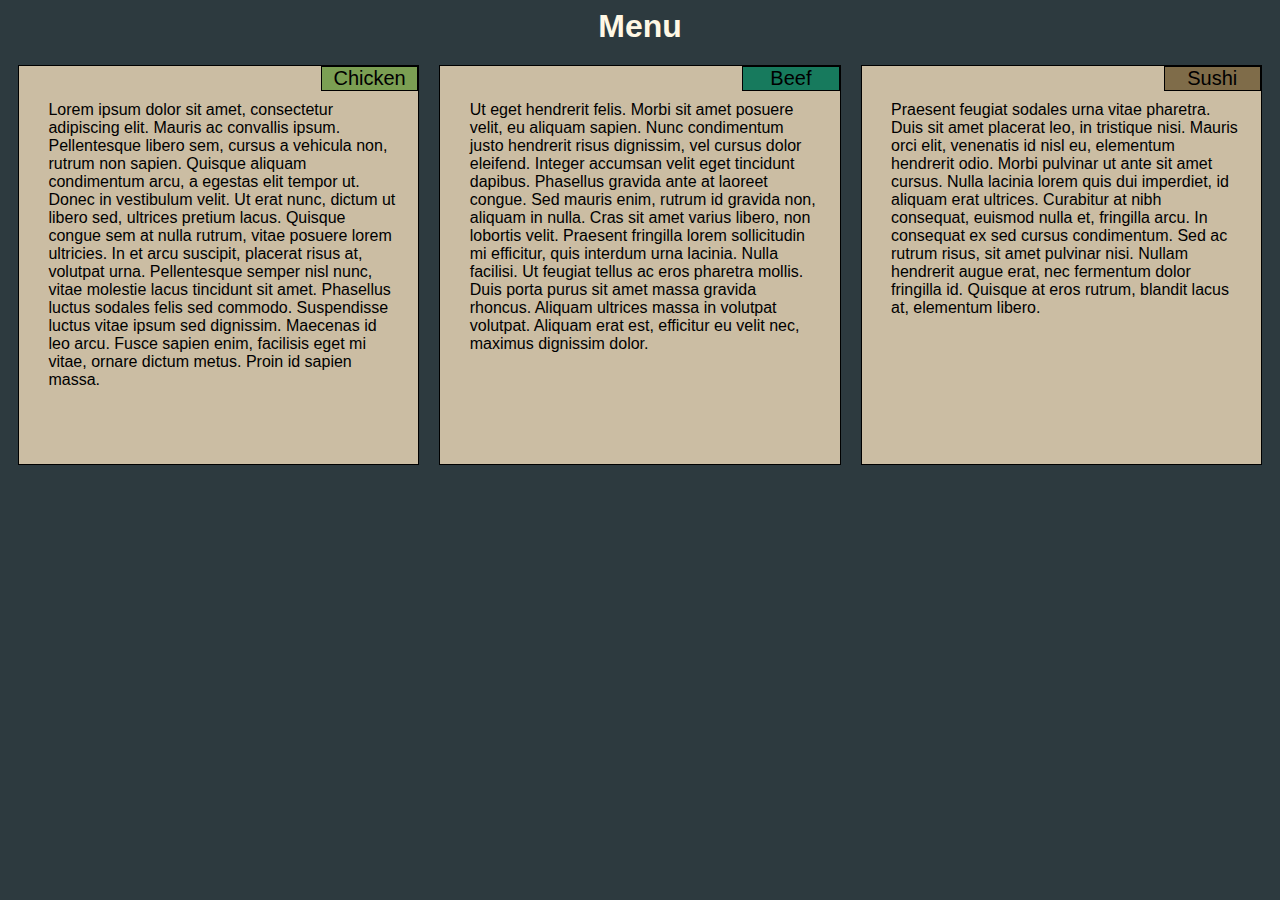
<file: module2-solution/index.html>
<html>
<head>
	<meta charset="utf-8">
	<title>Module 2 Solution</title>
	<link rel="stylesheet" href="css/styles.css">
</head>
<body>
<h1>Menu</h1>

<div class="row">
  <section class="col-lg-4 col-md-6 col-sm-12">
	<div class="menuItem">
		<div class="entreeTitle" id="poultry">Chicken</div>
		<div class="entreeDescription">Lorem ipsum dolor sit amet, consectetur adipiscing elit. Mauris ac convallis ipsum. Pellentesque libero sem, cursus a vehicula non, rutrum non sapien. Quisque aliquam condimentum arcu, a egestas elit tempor ut. Donec in vestibulum velit. Ut erat nunc, dictum ut libero sed, ultrices pretium lacus. Quisque congue sem at nulla rutrum, vitae posuere lorem ultricies. In et arcu suscipit, placerat risus at, volutpat urna. Pellentesque semper nisl nunc, vitae molestie lacus tincidunt sit amet. Phasellus luctus sodales felis sed commodo. Suspendisse luctus vitae ipsum sed dignissim. Maecenas id leo arcu. Fusce sapien enim, facilisis eget mi vitae, ornare dictum metus. Proin id sapien massa.</div>
	</div>
  </section>
  
  <section class="col-lg-4 col-md-6 col-sm-12">
	<div class="menuItem">
		<div class="entreeTitle" id="beef">Beef</div>
		<div class="entreeDescription">Ut eget hendrerit felis. Morbi sit amet posuere velit, eu aliquam sapien. Nunc condimentum justo hendrerit risus dignissim, vel cursus dolor eleifend. Integer accumsan velit eget tincidunt dapibus. Phasellus gravida ante at laoreet congue. Sed mauris enim, rutrum id gravida non, aliquam in nulla. Cras sit amet varius libero, non lobortis velit. Praesent fringilla lorem sollicitudin mi efficitur, quis interdum urna lacinia. Nulla facilisi. Ut feugiat tellus ac eros pharetra mollis. Duis porta purus sit amet massa gravida rhoncus. Aliquam ultrices massa in volutpat volutpat. Aliquam erat est, efficitur eu velit nec, maximus dignissim dolor.</div>
	</div>
  </section>
  
  <section class="col-lg-4 col-md-12 col-sm-12">
	<div class="menuItem">
		<div class="entreeTitle" id="sushi">Sushi</div>
		<div class="entreeDescription">Praesent feugiat sodales urna vitae pharetra. Duis sit amet placerat leo, in tristique nisi. Mauris orci elit, venenatis id nisl eu, elementum hendrerit odio. Morbi pulvinar ut ante sit amet cursus. Nulla lacinia lorem quis dui imperdiet, id aliquam erat ultrices. Curabitur at nibh consequat, euismod nulla et, fringilla arcu. In consequat ex sed cursus condimentum. Sed ac rutrum risus, sit amet pulvinar nisi. Nullam hendrerit augue erat, nec fermentum dolor fringilla id. Quisque at eros rutrum, blandit lacus at, elementum libero.</div>
	</div>
  </section>
  

</div>

</body>
</html>
</file>
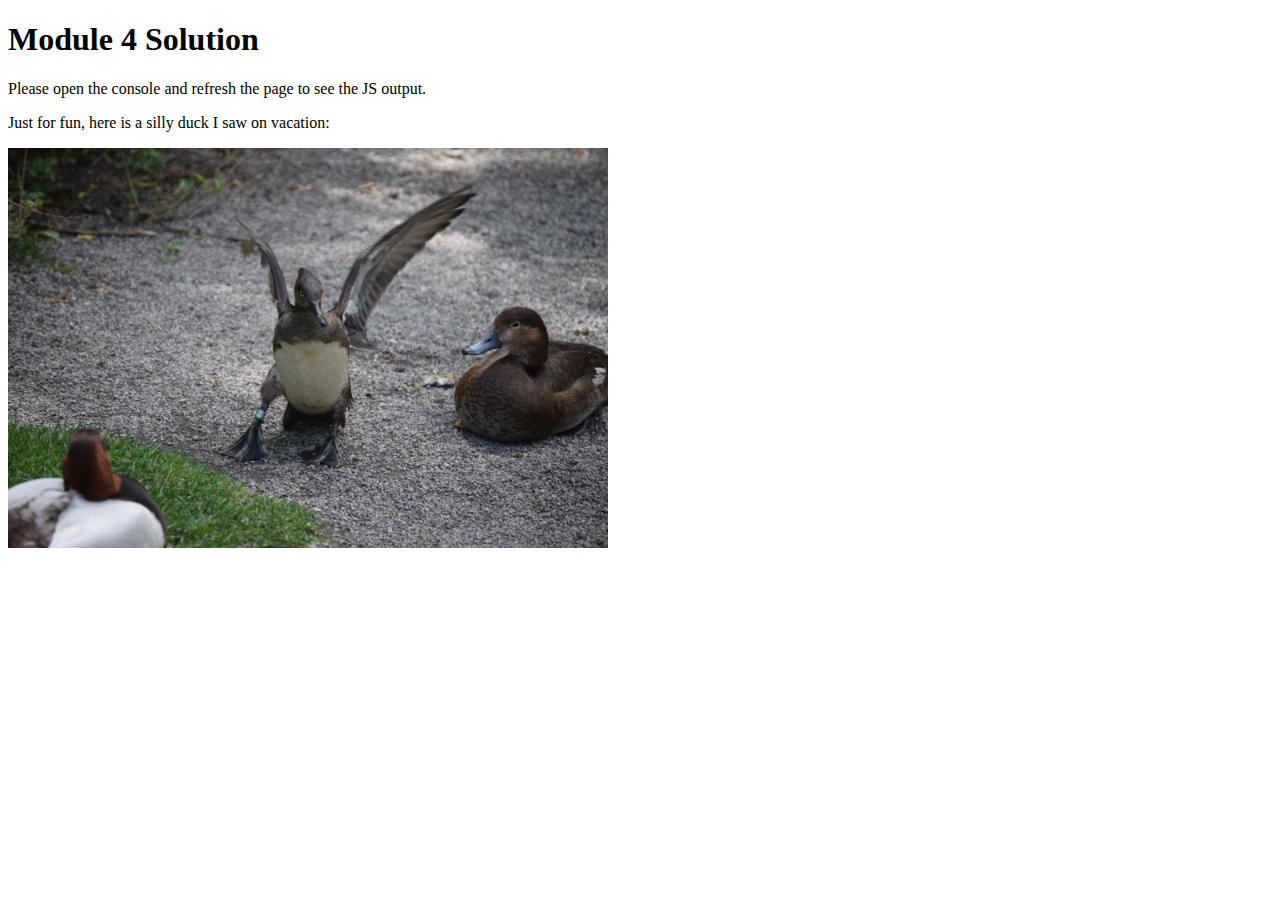
<file: module4-solution/index.html>
<!DOCTYPE html>
<html>
<head>
  <meta charset="utf-8">
  <title>Module 4 Solution</title>
  <script>
    var names = []; // DO NOT REMOVE
  </script>
  <script src="SpeakHello.js"></script>
  <script src="SpeakGoodBye.js"></script>
  <script src="script.js"></script>
</head>
<body>
  <h1>Module 4 Solution</h1>
  <p>Please open the console and refresh the page to see the JS output.</p>
  <p>Just for fun, here is a silly duck I saw on vacation:</p>
  <img src="images/duck.jpg" width=600px></img>
</body>
</html>
</file>
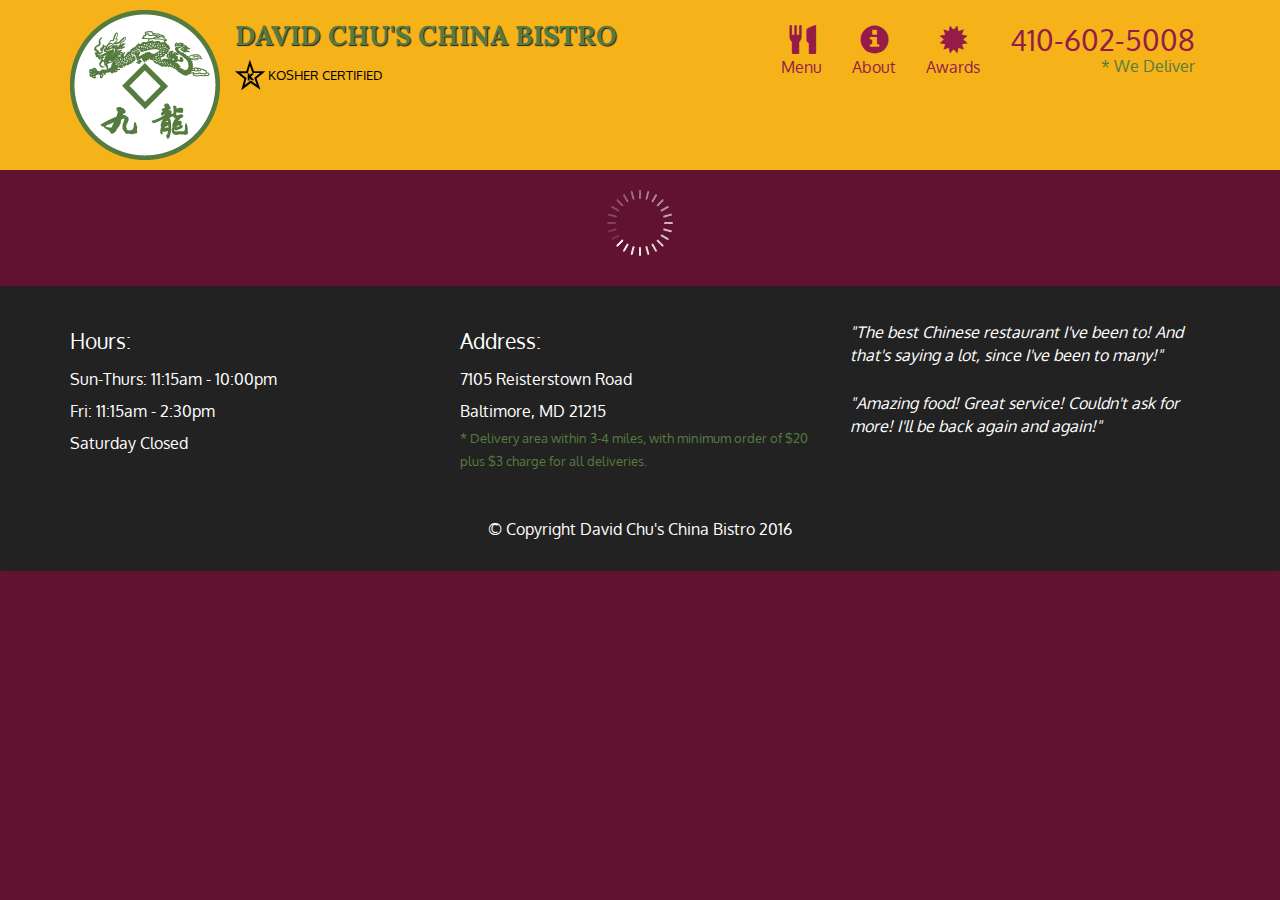
<file: module5-solution/index.html>
<!doctype html>
<html lang="en">
  <head>
    <meta charset="utf-8">
    <meta http-equiv="X-UA-Compatible" content="IE=edge">
    <meta name="viewport" content="width=device-width, initial-scale=1">
    <title>David Chu's China Bistro</title>
    <link rel="stylesheet" href="css/bootstrap.min.css">
    <link rel="stylesheet" href="css/styles.css">
    <link href='https://fonts.googleapis.com/css?family=Oxygen:400,300,700' rel='stylesheet' type='text/css'>
    <link href='https://fonts.googleapis.com/css?family=Lora' rel='stylesheet' type='text/css'>
  </head>
<body>
  <header>
    <nav id="header-nav" class="navbar navbar-default">
      <div class="container">
        <div class="navbar-header">
          <a href="index.html" class="pull-left visible-md visible-lg">
            <div id="logo-img" alt="Logo image"></div>
          </a>

          <div class="navbar-brand">
            <a href="index.html"><h1>David Chu's China Bistro</h1></a>
            <p>
              <img src="images/star-k-logo.png" alt="Kosher certification">
              <span>Kosher Certified</span>
            </p>
          </div>

          <button id="navbarToggle" type="button" class="navbar-toggle collapsed" data-toggle="collapse" data-target="#collapsable-nav" aria-expanded="false">
            <span class="sr-only">Toggle navigation</span>
            <span class="icon-bar"></span>
            <span class="icon-bar"></span>
            <span class="icon-bar"></span>
          </button>
        </div>
        
        <div id="collapsable-nav" class="collapse navbar-collapse">
           <ul id="nav-list" class="nav navbar-nav navbar-right">
            <li id="navHomeButton" class="visible-xs active">
              <a href="index.html">
                <span class="glyphicon glyphicon-home"></span> Home</a>
            </li>
            <li id="navMenuButton">
              <a href="#" onclick="$dc.loadMenuCategories();">
                <span class="glyphicon glyphicon-cutlery"></span><br class="hidden-xs"> Menu</a>
            </li>
            <li>
              <a href="#">
                <span class="glyphicon glyphicon-info-sign"></span><br class="hidden-xs"> About</a>
            </li>
            <li>
              <a href="#">
                <span class="glyphicon glyphicon-certificate"></span><br class="hidden-xs"> Awards</a>
            </li>
            <li id="phone" class="hidden-xs">
              <a href="tel:410-602-5008">
                <span>410-602-5008</span></a><div>* We Deliver</div>
            </li>
          </ul><!-- #nav-list -->
        </div><!-- .collapse .navbar-collapse -->
      </div><!-- .container -->
    </nav><!-- #header-nav -->
  </header>

  <div id="call-btn" class="visible-xs">
    <a class="btn" href="tel:410-602-5008">
    <span class="glyphicon glyphicon-earphone"></span>
    410-602-5008
    </a>
  </div>
  <div id="xs-deliver" class="text-center visible-xs">* We Deliver</div>

  <div id="main-content" class="container"></div>

  <footer class="panel-footer">
    <div class="container">
      <div class="row">
        <section id="hours" class="col-sm-4">
          <span>Hours:</span><br>
          Sun-Thurs: 11:15am - 10:00pm<br>
          Fri: 11:15am - 2:30pm<br>
          Saturday Closed
          <hr class="visible-xs">
        </section>
        <section id="address" class="col-sm-4">
          <span>Address:</span><br>
          7105 Reisterstown Road<br>
          Baltimore, MD 21215
          <p>* Delivery area within 3-4 miles, with minimum order of $20 plus $3 charge for all deliveries.</p>
          <hr class="visible-xs">
        </section>
        <section id="testimonials" class="col-sm-4">
          <p>"The best Chinese restaurant I've been to! And that's saying a lot, since I've been to many!"</p>
          <p>"Amazing food! Great service! Couldn't ask for more! I'll be back again and again!"</p>
        </section>
      </div>
      <div class="text-center">&copy; Copyright David Chu's China Bistro 2016</div>
    </div>
  </footer>

  <!-- jQuery (Bootstrap JS plugins depend on it) -->
  <script src="js/jquery-2.1.4.min.js"></script>
  <script src="js/bootstrap.min.js"></script>
  <script src="js/ajax-utils.js"></script>
  <script src="js/script.js"></script>
</body>
</html>
</file>
<file: module2-solution/css/styles.css>
/********** Base styles **********/
* {
  box-sizing: border-box;
  font-family: Helvetica;
  background-color: 2D3A3F
}
h1 {
  margin-bottom: 20px;
  text-align: center;
  color: #FFF8E5;
}

.menuItem {
	background-color: #CBBDA3;
	height: 400px;
	border: 1px solid black;
	position: relative;
	padding: 0px 0px 10px 10px;
	margin-bottom: 20px;
	margin-left: 10px;
	margin-right: 10px;
	overflow: auto;
}

.entreeTitle {
	font-size: 125%;
	border: 1px solid black;
	width: 25%;
	float:right;
	text-align:center;
	margin-bottom: 10px;
}

.entreeDescription {
	width: 90%;
	margin-right: auto;
	margin-left: auto;
	margin-bottom: 20px;
	clear: right;
	background-color: #CBBDA3
}

#poultry {
	background-color: #7B9F53
}

#beef {
	background-color: #177A5D
}

#sushi {
	background-color: #7F6C49
}

/* Simple Responsive Framework. */
.row {
  width: 100%;
}

/********** Desktop layout **********/
@media (min-width: 992px) {
  .col-lg-1, .col-lg-2, .col-lg-3, .col-lg-4, .col-lg-5, .col-lg-6, .col-lg-7, .col-lg-8, .col-lg-9, .col-lg-10, .col-lg-11, .col-lg-12 {
    float: left;
    
  }
  .col-lg-1 {
    width: 8.33%;
  }
  .col-lg-2 {
    width: 16.66%;
  }
  .col-lg-3 {
    width: 25%;
  }
  .col-lg-4 {
    width: 33.33%;
  }
  .col-lg-5 {
    width: 41.66%;
  }
  .col-lg-6 {
    width: 50%;
  }
  .col-lg-7 {
    width: 58.33%;
  }
  .col-lg-8 {
    width: 66.66%;
  }
  .col-lg-9 {
    width: 74.99%;
  }
  .col-lg-10 {
    width: 83.33%;
  }
  .col-lg-11 {
    width: 91.66%;
  }
  .col-lg-12 {
    width: 100%;
  }
}

/********** Tablet layout **********/
@media (min-width: 768px) and (max-width: 991px) {
  .col-md-1, .col-md-2, .col-md-3, .col-md-4, .col-md-5, .col-md-6, .col-md-7, .col-md-8, .col-md-9, .col-md-10, .col-md-11, .col-md-12 {
    float: left;

  }
  .col-md-1 {
    width: 8.33%;
  }
  .col-md-2 {
    width: 16.66%;
  }
  .col-md-3 {
    width: 25%;
  }
  .col-md-4 {
    width: 33.33%;
  }
  .col-md-5 {
    width: 41.66%;
  }
  .col-md-6 {
    width: 50%;
  }
  .col-md-7 {
    width: 58.33%;
  }
  .col-md-8 {
    width: 66.66%;
  }
  .col-md-9 {
    width: 74.99%;
  }
  .col-md-10 {
    width: 83.33%;
  }
  .col-md-11 {
    width: 91.66%;
  }
  .col-md-12 {
    width: 100%;
  }
}

/************* Mobile layout ***********/

@media (max-width: 767px) {
  .col-sm-1, .col-sm-2, .col-sm-3, .col-sm-4, .col-sm-5, .col-sm-6, .col-sm-7, .col-sm-8, .col-sm-9, .col-sm-10, .col-sm-11, .col-sm-12 {
    float: left;
  }
  .col-sm-1 {
    width: 8.33%;
  }
  .col-sm-2 {
    width: 16.66%;
  }
  .col-sm-3 {
    width: 25%;
  }
  .col-sm-4 {
    width: 33.33%;
  }
  .col-sm-5 {
    width: 41.66%;
  }
  .col-sm-6 {
    width: 50%;
  }
  .col-sm-7 {
    width: 58.33%;
  }
  .col-sm-8 {
    width: 66.66%;
  }
  .col-sm-9 {
    width: 74.99%;
  }
  .col-sm-10 {
    width: 83.33%;
  }
  .col-sm-11 {
    width: 91.66%;
  }
  .col-sm-12 {
    width: 100%;
  }
}
</file>
<file: module5-solution/css/styles.css>
body {
  font-size: 16px;
  color: #fff;
  background-color: #61122f;
  font-family: 'Oxygen', sans-serif;
}

/** HEADER **/
#header-nav {
  background-color: #f6b319;
  border-radius: 0;
  border: 0;
}

#logo-img {
  background: url('../images/restaurant-logo_large.png') no-repeat;
  width: 150px;
  height: 150px;
  margin: 10px 15px 10px 0;
}

.navbar-brand {
  padding-top: 25px;
}
.navbar-brand h1 { /* Restaurant name */
  font-family: 'Lora', serif;
  color: #557c3e;
  font-size: 1.5em;
  text-transform: uppercase;
  font-weight: bold;
  text-shadow: 1px 1px 1px #222;
  margin-top: 0;
  margin-bottom: 0;
  line-height: .75;
}
.navbar-brand a:hover, .navbar-brand a:focus {
  text-decoration: none;
}
.navbar-brand p { /* Kosher cert */
  color: #000;
  text-transform: uppercase;
  font-size: .7em;
  margin-top: 15px;
}
.navbar-brand p span { /* Star-K */
  vertical-align: middle;
}

#nav-list {
  margin-top: 10px;
}
#nav-list a {
  color: #951C49;
  text-align: center;
}
#nav-list a:hover {
  background: #E7E7E7;
}
#nav-list a span {
  font-size: 1.8em;
}

#phone {
  margin-top: 5px;
}
#phone a { /* Phone number */
  text-align: right;
  padding-bottom: 0;
}
#phone div { /* We Deliver */
  color: #557c3e;
  text-align: right;
  padding-right: 15px;
}

.navbar-header button.navbar-toggle, .navbar-header .icon-bar {
  border: 1px solid #61122f;
}
.navbar-header button.navbar-toggle {
  clear: both;
  margin-top: -30px;
}
/* END HEADER */

/* FOOTER */
.panel-footer {
  margin-top: 30px;
  padding-top: 35px;
  padding-bottom: 30px;
  background-color: #222;
  border-top: 0;
}
.panel-footer div.row {
  margin-bottom: 35px;
}
#hours, #address {
  line-height: 2;
}
#hours > span, #address > span {
  font-size: 1.3em;
}
#address p {
  color: #557c3e;
  font-size: .8em;
  line-height: 1.8;
}
#testimonials {
  font-style: italic;
}
#testimonials p:nth-child(2) {
  margin-top: 25px;
}
/* END FOOTER */



/* HOME PAGE */
.container .jumbotron {
  box-shadow: 0 0 50px #3F0C1F;
  border: 2px solid #3F0C1F;
}

#menu-tile, #specials-tile, #map-tile {
  height: 250px;
  width: 100%;
  margin-bottom: 15px;
  position: relative;
  border: 2px solid #3F0C1F;
  overflow: hidden;
}
#menu-tile:hover, #specials-tile:hover, #map-tile:hover {
  box-shadow: 0 1px 5px 1px #cccccc;
}
#menu-tile {
  background: url('../images/menu-tile.jpg') no-repeat;
  background-position: center;
}
#specials-tile {
  background: url('../images/specials-tile.jpg') no-repeat;
  background-position: center;
}
#menu-tile span, #specials-tile span, #map-tile span {
  position: absolute;
  bottom: 0;
  right: 0;
  width: 100%;
  text-align: center;
  font-size: 1.6em;
  text-transform: uppercase;
  background-color: #000;
  color: #fff;
  opacity: .8;
}
/* END HOME PAGE */

/* MENU CATEGORIES PAGE */
.category-tile { 
  position: relative;
  border: 2px solid #3F0C1F;
  overflow: hidden;
  width: 200px;
  height: 200px;
  margin: 0 auto 15px;
}
.category-tile span {
  position: absolute;
  bottom: 0;
  right: 0;
  width: 100%;
  text-align: center;
  font-size: 1.2em;
  text-transform: uppercase;
  background-color: #000;
  color: #fff;
  opacity: .8;
}
.category-tile:hover {
  box-shadow: 0 1px 5px 1px #cccccc;
}

#menu-categories-title + div {
  margin-bottom: 50px;
}
/* END MENU CATEGORIES PAGE */

/* SINGLE CATEGORY PAGE */
.menu-item-tile {
  margin-bottom: 25px;
}
.menu-item-tile hr {
  width: 80%;
}
.menu-item-tile .menu-item-price {
  font-size: 1.1em;
  text-align: right;
  margin-top: -15px;
  margin-right: -15px;
}
.menu-item-tile .menu-item-price span {
  font-size: .6em;
}
.menu-item-photo {
  position: relative;
  border: 2px solid #3F0C1F; 
  overflow: hidden;
  padding: 0;
  margin-right: -15px;
  margin-left: auto;
  margin-bottom: 20px;
  max-width: 250px;
}
.menu-item-photo div {
  position: absolute;
  bottom: 0;
  right: 0;
  width: 80px;
  background-color: #557c3e;
  text-align: center;
}
.menu-item-description {
  padding-right: 30px;
}
h3.menu-item-title {
  margin: 0 0 10px;
}
.menu-item-details {
  font-size: .9em;
  font-style: italic;
}
/* END SINGLE CATEGORY PAGE */


/********** Large devices only **********/
@media (min-width: 1200px) {
  .container .jumbotron {
    background: url('../images/jumbotron_1200.jpg') no-repeat;
    height: 675px;
  }
}

/********** Medium devices only **********/
@media (min-width: 992px) and (max-width: 1199px) {
  /* Header */
  #logo-img {
    background: url('../images/restaurant-logo_medium.png') no-repeat;
    width: 100px;
    height: 100px;
    margin: 5px 5px 5px 0;
  }
  /* End Header */

  /* Home Page */
  .container .jumbotron {
    background: url('../images/jumbotron_992.jpg') no-repeat;
    height: 558px;
  }
  /* End Home Page */
}

/********** Small devices only **********/
@media (min-width: 768px) and (max-width: 991px) {
  /* Home Page */
  .container .jumbotron {
    background: url('../images/jumbotron_768.jpg') no-repeat;
    height: 432px;
  }
  /* End Home Page */
}

/********** Extra small devices only **********/
@media (max-width: 767px) {
  /* Header */
  .navbar-brand {
    padding-top: 10px;
    height: 80px;
  }
  .navbar-brand h1 { /* Restaurant name */
    padding-top: 10px;
    font-size: 5vw; /* 1vw = 1% of viewport width */
  }
  .navbar-brand p { /* Kosher cert */
    font-size: .6em;
    margin-top: 12px;
  }
  .navbar-brand p img { /* Star-K */
    height: 20px;
  }

  #collapsable-nav a { /* Collapsed nav menu text */
    font-size: 1.2em;
  }
  #collapsable-nav a span { /* Collapsed nav menu glyph */
    font-size: 1em;
    margin-right: 5px;
  }

  #call-btn > a {
    font-size: 1.5em;
    display: block;
    margin: 0 20px;
    padding: 10px;
    border: 2px solid #fff;
    background-color: #f6b319;
    color: #951c49;
  }
  #xs-deliver {
    margin-top: 5px;
    font-size: .7em;
    letter-spacing: .1em;
    text-transform: uppercase;
  }
  /* End Header */

  /* Footer */
  .panel-footer section {
    margin-bottom: 30px;
    text-align: center;
  }
  .panel-footer section:nth-child(3) {
    margin-bottom: 0; /* margin already exists on the whole row */
  }
  .panel-footer section hr {
    width: 50%;
  }
  /* End Footer */

  /* Home Page */
  .container .jumbotron {
    margin-top: 30px;
    padding: 0;
  }
  #menu-tile, #specials-tile {
    width: 360px;
    margin: 0 auto 15px;
  }

  .menu-item-photo {
    margin-right: auto;
  }
  .menu-item-tile .menu-item-price {
    text-align: center;
  }
  .menu-item-description {
    text-align: center;;
  }
}


/********** Super extra small devices Only :-) (e.g., iPhone 4) **********/
@media (max-width: 479px) {
  /* Header */
  .navbar-brand h1 { /* Restaurant name */
    padding-top: 5px;
    font-size: 6vw;
  }
  /* End Header */
  
  /* Home page */
  #menu-tile, #specials-tile {
    width: 280px;
    margin: 0 auto 15px;
  }

  .col-xxs-12 {
    position: relative;
    min-height: 1px;
    padding-right: 15px;
    padding-left: 15px;
    float: left;
    width: 100%;
  }
}
</file>
